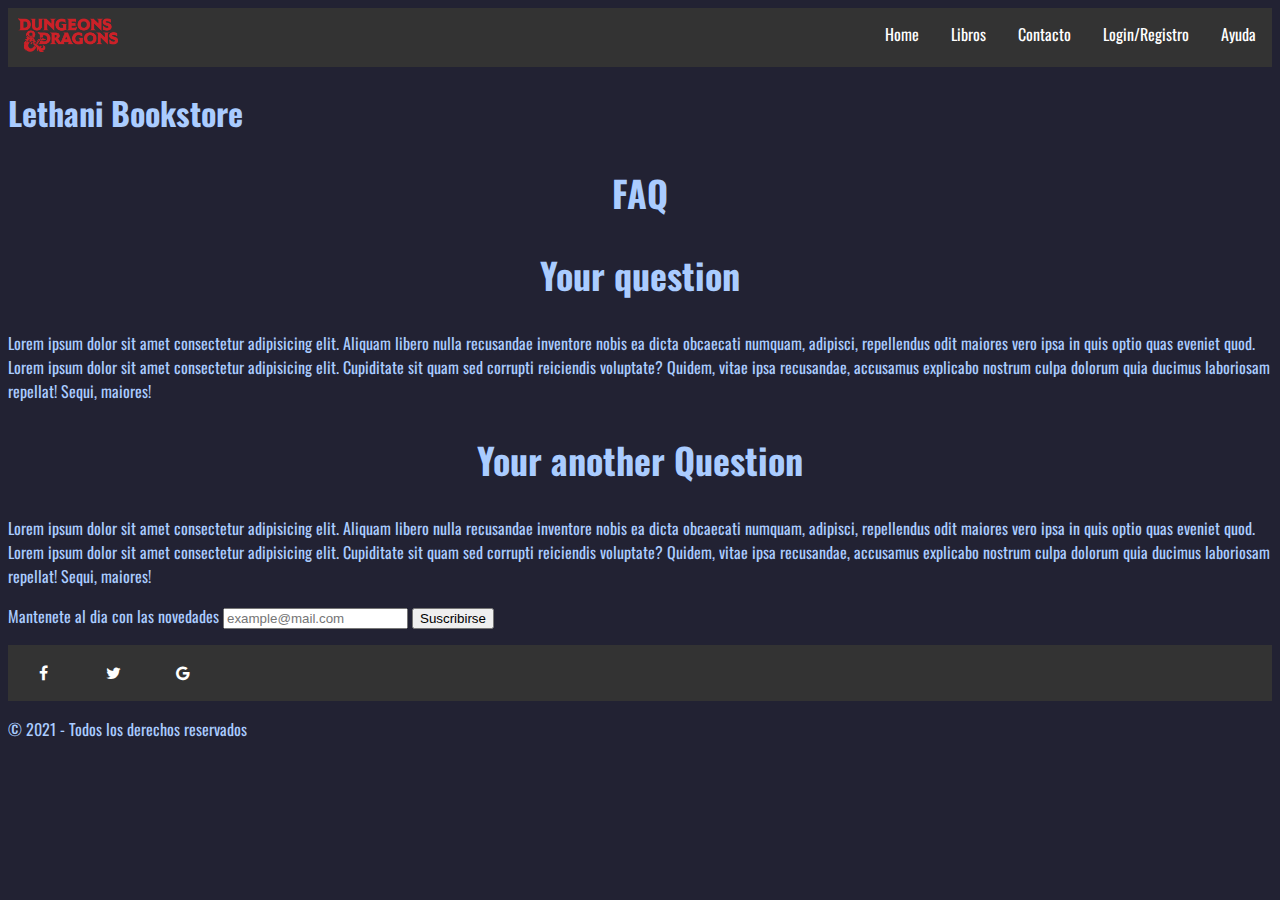
<file: ayuda.html>
<!DOCTYPE html>
<html lang="en">
<head>
    <meta charset="UTF-8">
    <meta http-equiv="X-UA-Compatible" content="IE=edge">
    <meta name="viewport" content="width=device-width, initial-scale=1.0">
    <link rel="stylesheet" href="./css/style.css">
    <link rel="preconnect" href="https://fonts.gstatic.com" crossorigin>
    <link href="https://fonts.googleapis.com/css2?family=Oswald:wght@300&display=swap" rel="stylesheet">
    <link rel="preconnect" href="https://fonts.googleapis.com">
    <link rel="stylesheet" href="https://cdnjs.cloudflare.com/ajax/libs/font-awesome/4.7.0/css/font-awesome.min.css">

    <title>FAQ</title>
</head>
<body>
  <header>
    <nav class="topnav">
      <ul>
        <li><img src="./src/img/dndlogo.png" id="img-logo"></li>
        
        <div class="menu">
        <li><a href="./index.html">Home</a></li>
        <li><a href="./libros.html">Libros</a></li>
        <li><a href="./contacto.html">Contacto</a></li>
        <li><a href="./logueo.html">Login/Registro</a></li>
        <li><a href="./ayuda.html">Ayuda</a></li>
      </div>
      </ul>
    </nav>
    <span id="title">
      <h1>Lethani Bookstore</h1>
    </span>
  </header>
      
    <h2>FAQ</h2>

    <h2>Your question</h2>

    <div class="answer">Lorem ipsum dolor sit amet consectetur adipisicing elit. Aliquam libero nulla recusandae inventore nobis ea dicta obcaecati numquam, adipisci, repellendus odit maiores vero ipsa in quis optio quas eveniet quod. Lorem ipsum dolor sit amet consectetur adipisicing elit. Cupiditate sit quam sed corrupti reiciendis voluptate? Quidem, vitae ipsa recusandae, accusamus explicabo nostrum culpa dolorum quia ducimus laboriosam repellat! Sequi, maiores!</div>

    <h2>Your another Question</h2>

    <div class="answer">Lorem ipsum dolor sit amet consectetur adipisicing elit. Aliquam libero nulla recusandae inventore nobis ea dicta obcaecati numquam, adipisci, repellendus odit maiores vero ipsa in quis optio quas eveniet quod. Lorem ipsum dolor sit amet consectetur adipisicing elit. Cupiditate sit quam sed corrupti reiciendis voluptate? Quidem, vitae ipsa recusandae, accusamus explicabo nostrum culpa dolorum quia ducimus laboriosam repellat! Sequi, maiores!</div>

    <footer id="footer">
      <p>Mantenete al dia con las novedades <input type="text" placeholder="example@mail.com" id="email"> <button type="button" class="sub_button">Suscribirse</button></p>
      <div >
          <div >
              <nav >
                  <ul >
                    <li><a href="#" class="fa fa-facebook"></a></li>
                    <li><a href="#" class="fa fa-twitter"></a></li>
                    <li><a href="#" class="fa fa-google"></a></li>
                  </ul>
              </nav>
              <p>&copy; 2021 - Todos los derechos reservados</p>
          </div>
      </div>
    </footer>
</body>
</html>
</file>
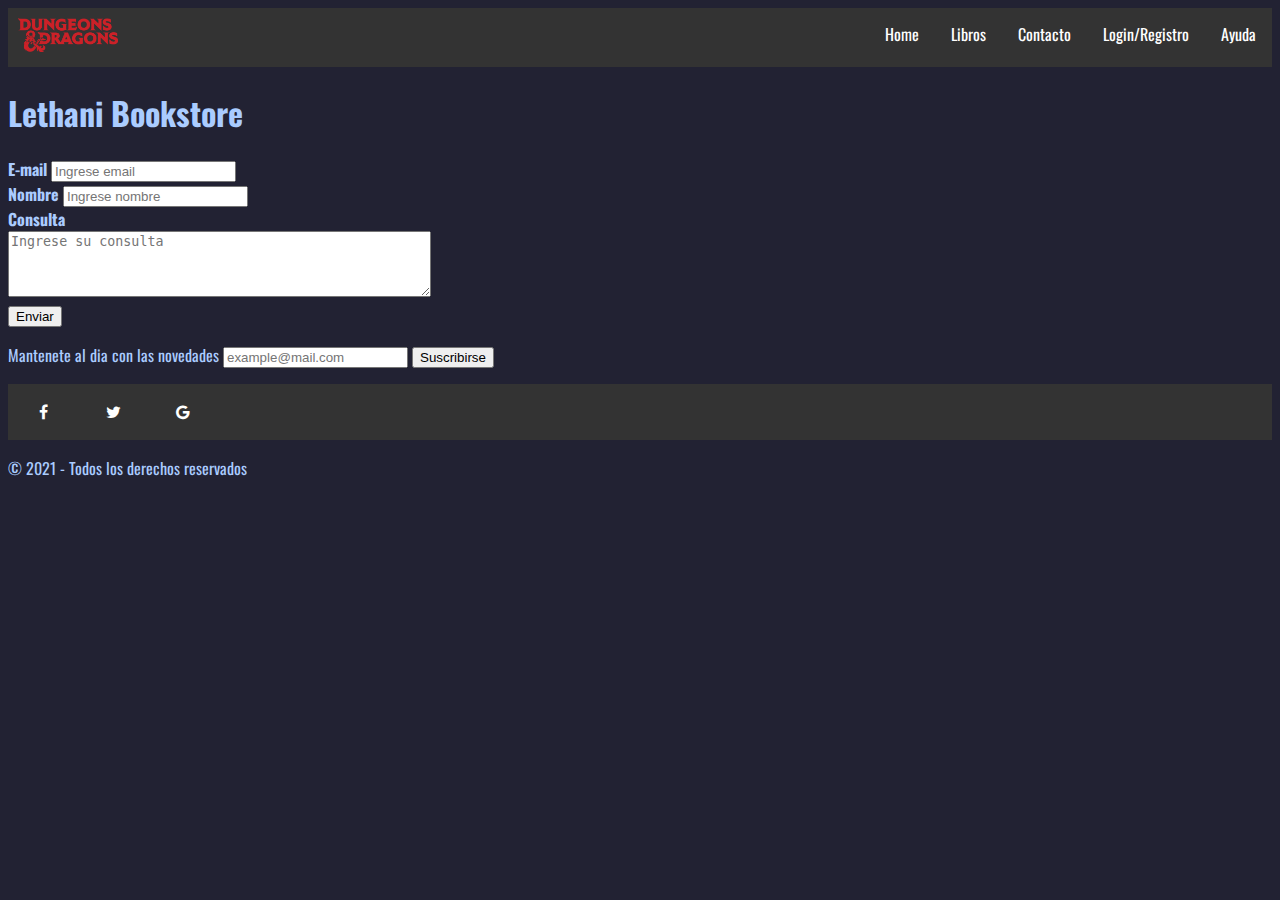
<file: contacto.html>
<!DOCTYPE html>
<html lang="en">
<head>
  <meta charset="UTF-8">
  <meta http-equiv="X-UA-Compatible" content="IE=edge">
  <meta name="viewport" content="width=device-width, initial-scale=1.0">
  <link rel="stylesheet" href="./css/style.css">
  <link rel="preconnect" href="https://fonts.gstatic.com" crossorigin>
  <link href="https://fonts.googleapis.com/css2?family=Oswald:wght@300&display=swap" rel="stylesheet">
  <link rel="preconnect" href="https://fonts.googleapis.com">
  <link rel="stylesheet" href="https://cdnjs.cloudflare.com/ajax/libs/font-awesome/4.7.0/css/font-awesome.min.css">

  <title>Contacto</title>
</head>
<body>
  <header>
    <nav class="topnav">
      <ul>
        <li><img src="./src/img/dndlogo.png" id="img-logo"></li>
        
        <div class="menu">
        <li><a href="./index.html">Home</a></li>
        <li><a href="./libros.html">Libros</a></li>
        <li><a href="./contacto.html">Contacto</a></li>
        <li><a href="./logueo.html">Login/Registro</a></li>
        <li><a href="./ayuda.html">Ayuda</a></li>
      </div>
      </ul>
    </nav>
    <span id="title">
      <h1>Lethani Bookstore</h1>
    </span>
  </header>
  
  <div class="logueo">
    <label><b>E-mail</b></label>
    <input type="text" placeholder="Ingrese email" required>
    <br>
    <label><b>Nombre</b></label>
    <input type="text" placeholder="Ingrese nombre" required>
    <br>
    <label><b>Consulta</b></label>
    <br>
    <textarea rows="4" cols="50" placeholder="Ingrese su consulta"></textarea>
    <br>
    <button type="submit">Enviar</button>

  </div>

  <footer id="footer">
    <p>Mantenete al dia con las novedades <input type="text" placeholder="example@mail.com" id="email"> <button type="button" class="sub_button">Suscribirse</button></p>
    <div >
        <div >
            <nav >
                <ul >
                  <li><a href="#" class="fa fa-facebook"></a></li>
                  <li><a href="#" class="fa fa-twitter"></a></li>
                  <li><a href="#" class="fa fa-google"></a></li>
                </ul>
            </nav>
            <p>&copy; 2021 - Todos los derechos reservados</p>
        </div>
    </div>
  </footer>
</body>
</html>
</file>
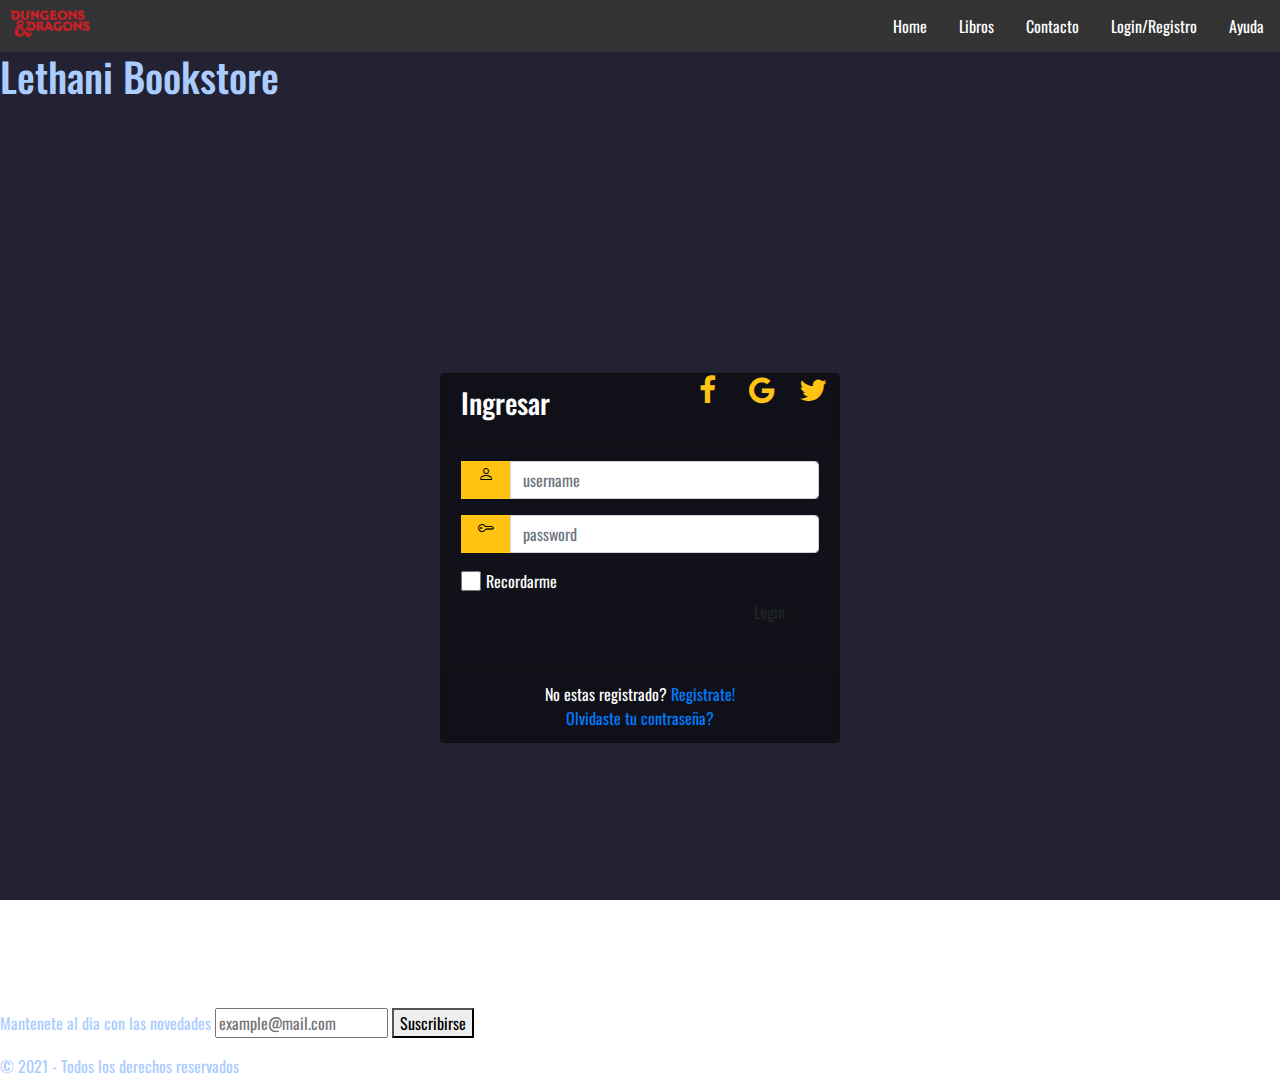
<file: logueo.html>
<!DOCTYPE html>
<html lang="en">
<head>
    <meta charset="UTF-8">
    <meta http-equiv="X-UA-Compatible" content="IE=edge">
    <meta name="viewport" content="width=device-width, initial-scale=1.0">
    <link rel="preconnect" href="https://fonts.gstatic.com" crossorigin>
    <link href="https://fonts.googleapis.com/css2?family=Oswald:wght@300&display=swap" rel="stylesheet">
    <link rel="preconnect" href="https://fonts.googleapis.com">
    <link rel="stylesheet" href="./css/login.css">
    <link rel="stylesheet" href="https://stackpath.bootstrapcdn.com/bootstrap/4.3.1/css/bootstrap.min.css" integrity="sha384-ggOyR0iXCbMQv3Xipma34MD+dH/1fQ784/j6cY/iJTQUOhcWr7x9JvoRxT2MZw1T" crossorigin="anonymous">
    <link rel="stylesheet" href="https://cdnjs.cloudflare.com/ajax/libs/font-awesome/4.7.0/css/font-awesome.min.css">
    <link rel="stylesheet" href="./css/style.css">
    <link rel="stylesheet" href="https://cdn.jsdelivr.net/npm/bootstrap-icons@1.3.0/font/bootstrap-icons.css">

    <title>Inicio/Registro</title>
</head>
<body>

<header>
  <nav class="topnav">
    <ul>
      <li><img src="./src/img/dndlogo.png" id="img-logo"></li>
      <div class="menu">
      <li><a href="./index.html">Home</a></li>
      <li><a href="./libros.html">Libros</a></li>
      <li><a href="./contacto.html">Contacto</a></li>
      <li><a href="./logueo.html">Login/Registro</a></li>
      <li><a href="./ayuda.html">Ayuda</a></li>
      </div>
    </ul>
  </nav>
  <span id="title">
    <h1>Lethani Bookstore</h1>
  </span>
</header>

<div class="container">
	<div class="d-flex justify-content-center h-100">
		<div class="card">
			<div class="card-header">
				<h3>Ingresar</h3>
				<div class="d-flex justify-content-end social_icon">
					<span><i class="fa fa-facebook"></i></span>
					<span><i class="fa fa-google"></i></span>
					<span><i class="fa fa-twitter"></i></span>
				</div>
			</div>
			<div class="card-body">
				<form>
					<div class="input-group form-group">
						<div class="input-group-prepend">
							<span class="icon-span"><i class="bi bi-person"></i></span>
						</div>
						<input type="text" class="form-control" placeholder="username">
						
					</div>
					<div class="input-group form-group">
						<div class="input-group-prepend">
							<span class="icon-span"><i class="bi bi-key"></i></span>
						</div>
						<input type="password" class="form-control" placeholder="password">
					</div>
					<div class="row align-items-center remember">
						<input type="checkbox">Recordarme
					</div>
					<div class="form-group">
						<input type="submit" value="Login" class="btn float-right login_btn">
					</div>
				</form>
			</div>
			<div class="card-footer">
				<div class="d-flex justify-content-center links">
					No estas registrado?<a href="#">Registrate!</a>
				</div>
				<div class="d-flex justify-content-center">
					<a href="#">Olvidaste tu contraseña?</a>
				</div>
			</div>
		</div>
	</div>
</div>
  <footer id="footer">
    <p>Mantenete al dia con las novedades <input type="text" placeholder="example@mail.com" id="email"> <button type="button" class="sub_button">Suscribirse</button></p>
    <div >
        <div >
            <p>&copy; 2021 - Todos los derechos reservados</p>
        </div>
    </div>
  </footer>

      
</body>
</html>
</file>
<file: css/style.css>
body {
  background-color: #222233;
  color: #AACCFF;
  text-decoration: none;
}

.fa {
  padding: 20px;
  font-size: 30px;
  width: 30px;
  text-align: center;
  text-decoration: none;
}

.menu {
  display: flex;
  flex-direction: row;
  justify-content: flex-end;
}

ul {
  list-style-type: none;
  margin: 0;
  padding: 0;
  overflow: hidden;
  background-color: #333;
}

li {
  float: left;
}

li a {
  display: block;
  color: white;
  text-align: center;
  padding: 14px 16px;
  text-decoration: none;
}

li a:hover {
  background-color: #AACCFF;
}

header {
  color: #AACCFF;
}

footer {
  color: #AACCFF;
}

body {
  font-family: 'Oswald', sans-serif;
}

.book-desc {
  position: absolute;
  top: 30%;
  bottom: 30%;
  left: 30%;
  right: 30%;
  background: rgba(170, 204, 255, 0.64);
  color: #333;
  visibility: hidden;
  opacity: 0;
  display: flex;
  align-items: center;
  justify-content: center;
  font-size: 20px;

  transition: opacity .2s, visibility .2s;
}

h2 {
  text-align: center;
  font-size: 36px;
}

#img-logo{
width: 100px;
padding: 10px;
}

.grid, .grid-novedades {
  display: grid;
  grid-template-areas: "l1 l2 l3 l4";
  text-align: center;
  grid-gap: 100px;
  border: 1px solid white;
}

.grid-video {
  width: 70%;
  margin-left:20vh;
  display: grid;
  grid-template-columns: 1fr 2fr;
  grid-template-rows: 50% auto;
}

#desc-youtube {
  padding: 20px;
}

.l1 {
  grid-area: l1;
}

.l2 {
  grid-area: l2; 
}

.l3 {
  grid-area: l3;
}

.l4 {
  grid-area: l4;
}

.icon-span{
  text-align: center;
}
</file>
<file: css/login.css>
html,body{
    background-image: url('https://www.picgaga.com/uploads/wallpaper/d-d-wallpapers/y4jGwCAzgvqa-dungeons--dragons-d-d-wallpapers.jpg');
    background-size: cover;
    background-repeat: no-repeat;
    height: 100%;
    text-decoration: none;

    }
    
    .container{
    height: 100%;
    align-content: center;
    }
    
    .card{
    height: 370px;
    margin-top: auto;
    margin-bottom: auto;
    width: 400px;
    background-color: rgba(0,0,0,0.5) !important;
    }
    
    .social_icon span{
    font-size: 60px;
    margin-left: 10px;
    color: #FFC312;
    }
    
    .social_icon span:hover{
    color: white;
    cursor: pointer;
    }
    
    .card-header h3{
    color: white;
    }
    
    .social_icon{
    position: absolute;
    right: 20px;
    top: -45px;
    }
    
    .input-group-prepend span{
    width: 50px;
    background-color: #FFC312;
    color: black;
    border:0 !important;
    }
    
    input:focus{
    outline: 0 0 0 0  !important;
    box-shadow: 0 0 0 0 !important;
    
    }
    
    .remember{
    color: white;
    }
    
    .remember input
    {
    width: 20px;
    height: 20px;
    margin-left: 15px;
    margin-right: 5px;
    }
    
    .login_btn{
    color: black;
    background-color: #FFC312;
    width: 100px;
    }
    
    .login_btn:hover{
    color: black;
    background-color: white;
    }
    
    .links{
    color: white;
    }
    
    .links a{
    margin-left: 4px;
    }
</file>
